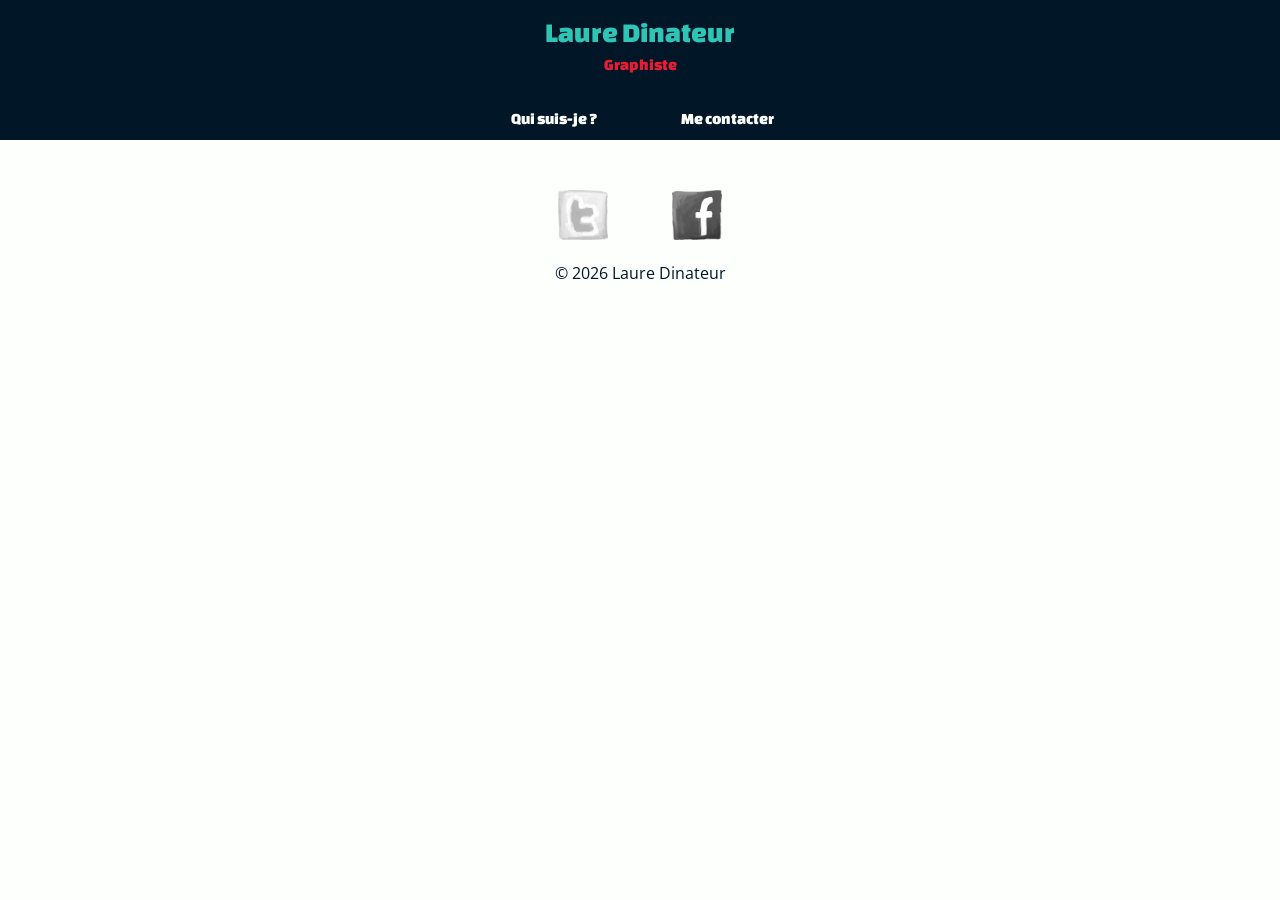
<file: index.html>
<!DOCTYPE html>
<html lang="fr">
<head>
    <!-- Encodage des caractères de la page -->
    <meta charset="utf-8">
    <!-- Ajuste la taille de la page aux différents appareils : pc, mobiles, tablettes -->
    <meta name="viewport" content="width=device-width, initial-scale=1, shrink-to-fit=no">
    <!-- Titre de la page. Visible dans l'onglet du navigateur -->
    <title>Accueil | Laure Dinateur</title>
    <!-- Auteur -->
    <meta name="author" content="Nihat Kizilkula">
    <!-- Icône de base du site : FAVICON -->
    <link rel="icon" type="image/x-icon" href="favicon.ico">
    <!-- normalize.css -->
    <link rel="stylesheet" href="css/normalize.css">
    <!-- main.css -->
    <link rel="stylesheet" href="css/main.css">
</head>
<body>
<header>
    <a href="index.html">
        <div class="nom">Laure Dinateur</div>
        <div class="metier">Graphiste</div>
    </a>
    <nav>
        <ul>
            <li><a href="index.html" class="active">Accueil</a></li>
            <li><a href="informations.html">Qui suis-je ?</a></li>
            <li><a href="contact.html">Me contacter</a></li>
        </ul>
    </nav>
</header>
<main>

</main>
<footer>
    <nav>
        <ul>
            <li>
                <a href="https://twitter.com/lauredi">
                    <img src="img/twitter-draw.png" alt="Ouvrir mon Twitter">
                </a>
            </li>

            <li>
                <a href="https://facebook.com/laure.dinateur ">
                    <img src="img/facebook-draw.png" alt="Ouvrir mon Facebook">
                </a>

            </li>
        </ul>
    </nav>
    <div>&copy; 2026 Laure Dinateur</div>
</footer>
</body>
</html>
</file>
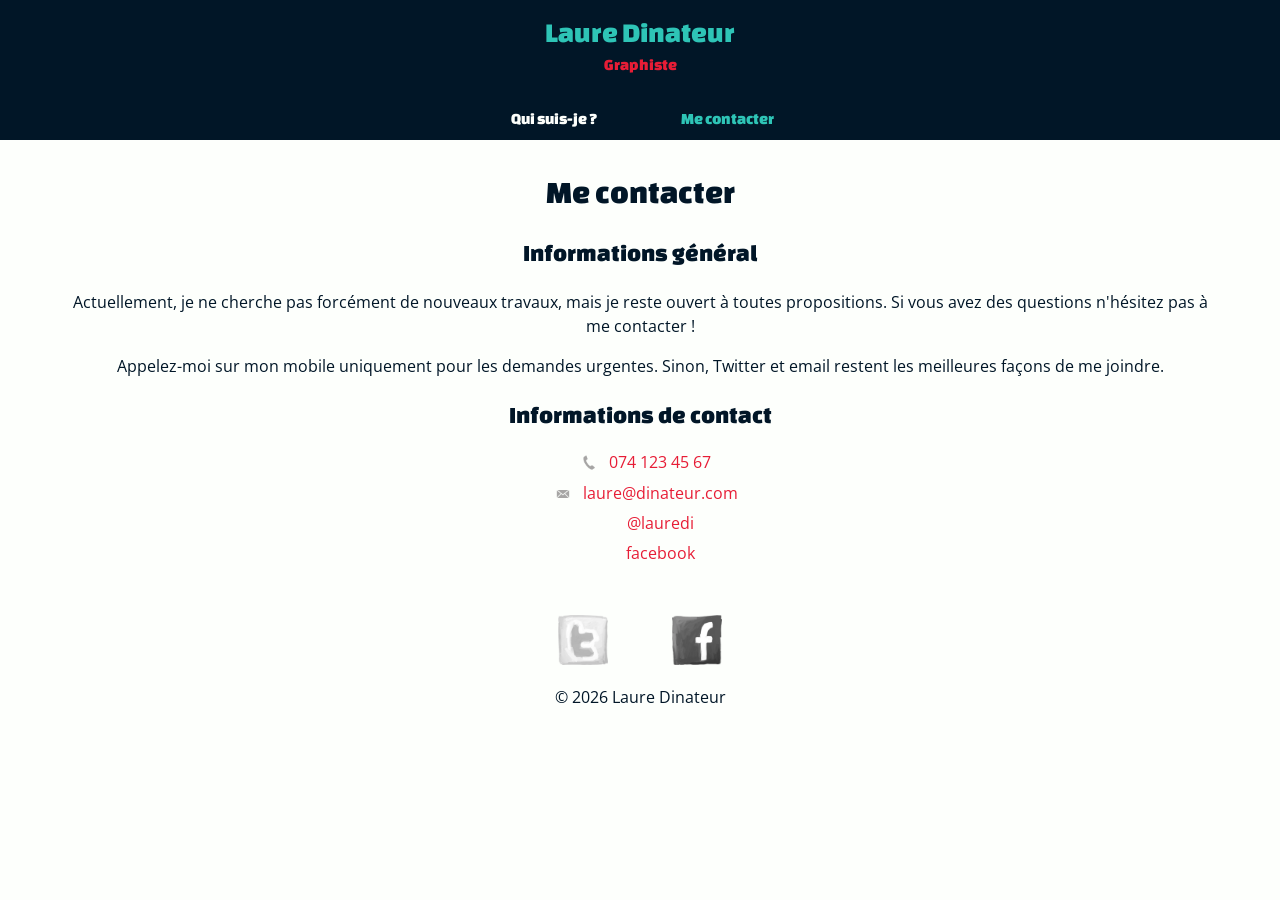
<file: contact.html>
<!DOCTYPE html>
<html lang="fr">
<head>
    <!-- Encodage des caractères de la page -->
    <meta charset="utf-8">
    <!-- Ajuste la taille de la page aux différents appareils : pc, mobiles, tablettes -->
    <meta name="viewport" content="width=device-width, initial-scale=1, shrink-to-fit=no">
    <!-- Titre de la page. Visible dans l'onglet du navigateur -->
    <title>Me contacter | Laure Dinateur</title>
    <!-- Auteur -->
    <meta name="author" content="Nihat Kizilkula">
    <!-- Icône de base du site : FAVICON -->
    <link rel="icon" type="image/x-icon" href="favicon.ico">
    <!-- normalize.css -->
    <link rel="stylesheet" href="css/normalize.css">
    <!-- main.css -->
    <link rel="stylesheet" href="css/main.css">
</head>
<body class="page-contact">
<header>
    <a href="index.html">
        <div class="nom">Laure Dinateur</div>
        <div class="metier">Graphiste</div>
    </a>
    <nav>
        <ul>
            <li><a href="index.html" class="accueil">Accueil</a></li>
            <li><a href="informations.html">Qui suis-je ?</a></li>
            <li><a class="active" href="contact.html">Me contacter</a></li>
        </ul>
    </nav>
</header>
<main>
    <h1>Me contacter</h1>
   <section class="info">
       <h2>Informations général</h2>
       <p>Actuellement, je ne cherche pas forcément de nouveaux travaux, mais je reste ouvert à toutes propositions. Si vous avez des questions n'hésitez pas à me contacter !</p>

       <p>Appelez-moi sur mon mobile uniquement pour les demandes urgentes. Sinon, Twitter et email restent les meilleures façons de me joindre.</p>
   </section>
    <section class="contact">
        <h2>Informations de contact</h2>
        <ul class="contact-info">
            <li><a href="tel:0741234567">074 123 45 67</a></li>
            <li><a href="mailto:laure@dinateur.com">laure@dinateur.com</a></li>
            <li><a href="https://twitter.com/@lauredi">@lauredi</a></li>
            <li><a href="https://facebook.com/laure.dinateur">facebook</a></li>
        </ul>
    </section>

</main>
<footer>
    <nav>
        <ul>
            <li>
                <a href="https://twitter.com/lauredi">
                    <img src="img/twitter-draw.png" alt="Ouvrir mon Twitter">
                </a>
            </li>

            <li>
                <a href="https://facebook.com/laure.dinateur ">
                    <img src="img/facebook-draw.png" alt="Ouvrir mon Facebook">
                </a>

            </li>
        </ul>
    </nav>
    <div>&copy; 2026 Laure Dinateur</div>
</footer>
</body>
</html>
</file>
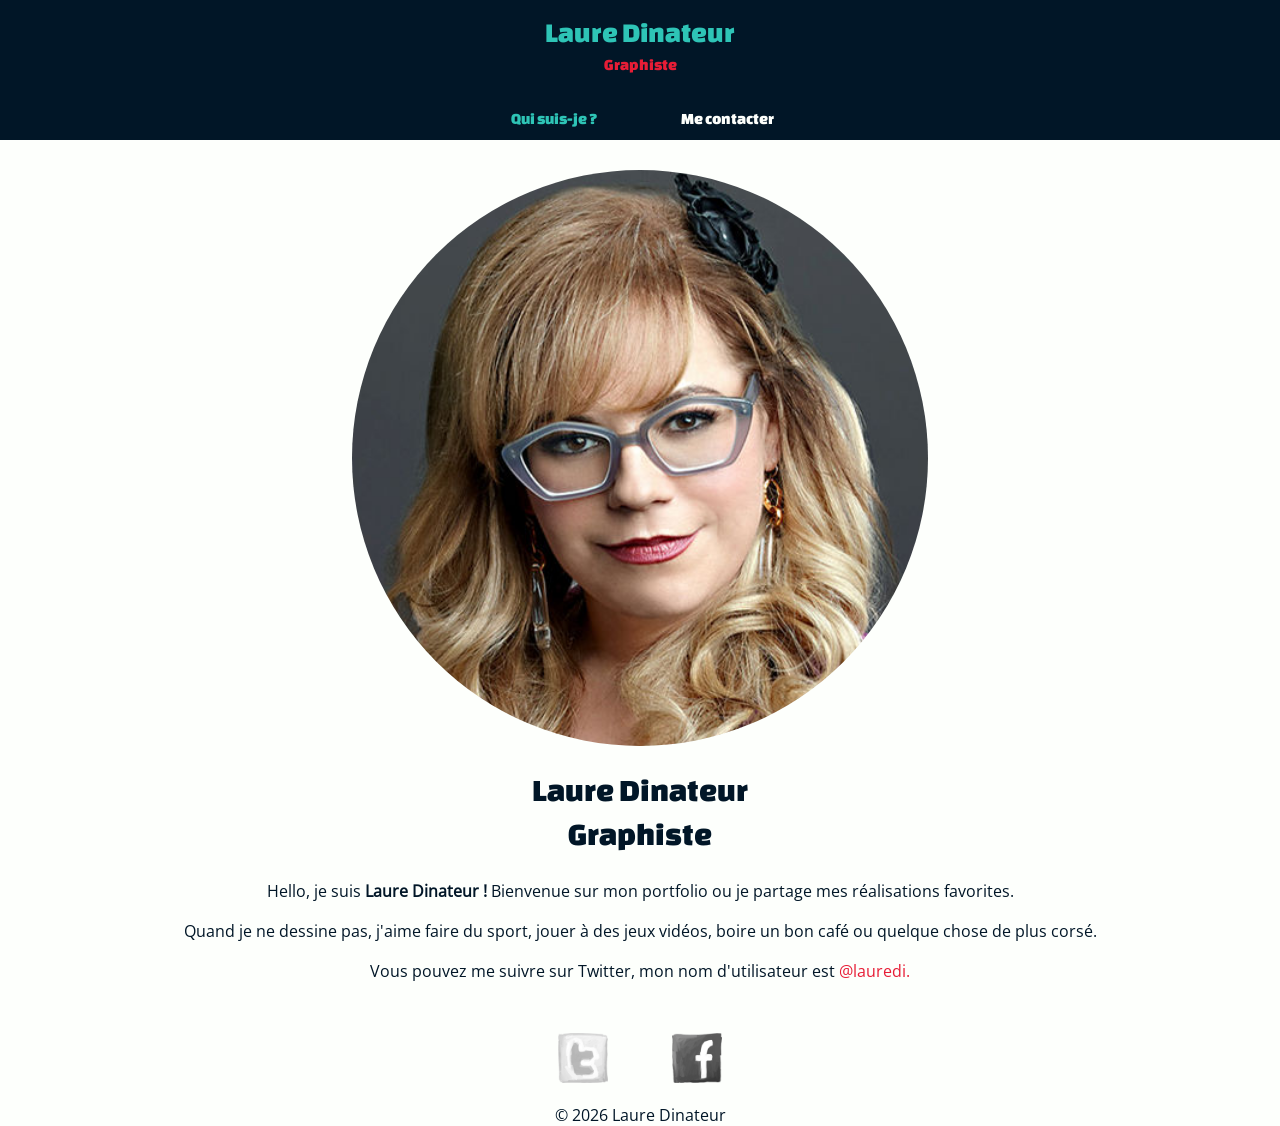
<file: informations.html>
<!DOCTYPE html>
<html lang="fr">
<head>
    <!-- Encodage des caractères de la page -->
    <meta charset="utf-8">
    <!-- Ajuste la taille de la page aux différents appareils : pc, mobiles, tablettes -->
    <meta name="viewport" content="width=device-width, initial-scale=1, shrink-to-fit=no">
    <!-- Titre de la page. Visible dans l'onglet du navigateur -->
    <title>Qui suis-je? | Laure Dinateur</title>
    <!-- Auteur -->
    <meta name="author" content="Nihat Kizilkula">
    <!-- Icône de base du site : FAVICON -->
    <link rel="icon" type="image/x-icon" href="favicon.ico">
    <!-- normalize.css -->
    <link rel="stylesheet" href="css/normalize.css">
    <!-- main.css -->
    <link rel="stylesheet" href="css/main.css">
</head>
<body class="page-infos">
<header>
    <a href="index.html">
        <div class="nom">Laure Dinateur</div>
        <div class="metier">Graphiste</div>
    </a>
    <nav>
        <ul>
            <li><a href="index.html">Accueil</a></li>
            <li><a class="active" href="informations.html">Qui suis-je ?</a></li>
            <li><a href="contact.html">Me contacter</a></li>
        </ul>
    </nav>
</header>
<main>
    <img src="img/laure-dinateur-graphiste.jpg" alt="photo de Laure Dinateur" class="profil">
    <!-- Titre principal (unique) de la page -->
    <h1>Laure Dinateur <br>
        Graphiste
    </h1>
    <p>Hello, je suis <strong>Laure Dinateur !</strong> Bienvenue sur mon portfolio ou je partage mes réalisations favorites.</p>

    <p>Quand je ne dessine pas, j'aime faire du sport, jouer à des jeux vidéos, boire un bon café ou quelque chose de plus corsé.</p>

    <p>Vous pouvez me suivre sur Twitter, mon nom d'utilisateur est <a href="https://twitter.com/@lauredi">@lauredi.</a></p>
</main>
<footer>
    <nav>
        <ul>
            <li>
                <a href="https://twitter.com/lauredi">
                <img src="img/twitter-draw.png" alt="Ouvrir mon Twitter">
                </a>
            </li>

            <li>
                <a href="https://facebook.com/laure.dinateur ">
                <img src="img/facebook-draw.png" alt="Ouvrir mon Facebook">
                </a>

            </li>
        </ul>
    </nav>
    <div>&copy; 2026 Laure Dinateur</div>
</footer>
</body>
</html>
</file>
<file: css/main.css>
/* open-sans-regular - latin */
@font-face {
    font-display: swap; /* Check https://developer.mozilla.org/en-US/docs/Web/CSS/@font-face/font-display for other options. */
    font-family: 'Open Sans';
    font-style: normal;
    font-weight: 400;
    src: url('../fonts/open-sans-v44-latin-regular.woff2') format('woff2'); /* Chrome 36+, Opera 23+, Firefox 39+, Safari 12+, iOS 10+ */
}

/* changa-one-regular - latin */
@font-face {
    font-display: swap; /* Check https://developer.mozilla.org/en-US/docs/Web/CSS/@font-face/font-display for other options. */
    font-family: 'Changa One';
    font-style: normal;
    font-weight: 400;
    src: url('../fonts/changa-one-v22-latin-regular.woff2') format('woff2'); /* Chrome 36+, Opera 23+, Firefox 39+, Safari 12+, iOS 10+ */
}

* {
    box-sizing: border-box;
}

body {
    background: #fdfffc;
    color:#011627;
    font-size: 100%;
    line-height: 1.4;
    font-family: 'Open Sans', sans-serif;
    font-weight: 400;
    text-align: center;
}
h1, h2, h3, h4, h5, h6 {
    font-family: 'Changa One', sans-serif;
    font-weight: 400;
}

.page-infos h1 {
    text-align: center;
}

.profil {
    width: 50%;
    max-width: 100%;
    margin: 0 auto;
    display: block;
    border-radius: 50%;
}

p {
    line-height: 1.5;
}


a {
    color: #e71d36;
    text-decoration: none;
}

header {
    text-align: center;
    background-color: #011627;
    padding-top: 5px;
    margin-bottom: 30px;
}

/* Nom et prenom
===========================================*/
.nom {
    font-family: 'Changa One', sans-serif;
    font-size: 1.75rem;
    line-height: 0.8;
    margin: 1rem 0;
    color: #2ec4b6;

}
/* Graphiste
===============================================*/
.metier {
    margin-top: -5px;
    font-family: 'Changa One', sans-serif;
}

.img {
    border-radius: 50%;
    width: 200px;
    height: auto;

}

header nav  {
    padding: 10px 0;
    margin-top: 20px;
}

header nav a[href="index.html"] {
    display: none;
}

header nav ul {
    padding: 0;
    margin: 0 10px;
}

header nav ul li {
    display: inline-block;
    padding: 0;
    list-style: none;
}

header nav ul li a {
    font-family: 'Changa One', sans-serif;
    font-weight: 400;
    margin: 0 30px;
    padding: 15px 10px;
    color: #fdfffc;
}

header nav ul li a:hover {
    color: #2ec4b6;
}

main {
    margin: 0 5%;
}

/* footer
==================================*/

footer {
    margin-top: 50px;
    text-align: center;
}

footer nav li {
    list-style: none;
    padding: 0;
    display: inline-block;
}

footer nav li a img {
    width: 50px;
    margin: 0 30px;
    filter: grayscale(1);
}

footer nav li a img:hover {
    filter: grayscale(0);
    transition: filter 500ms linear;
}

footer nav ul {
    padding-inline-start: 0;
}

.active {
    color: #2ec4b6;
}


/* Me contacter
====================================================================*/
.contact-info {
    list-style: none;
    padding: 0;
    margin: 0 0 0 10px;}

.contact-info li a {
    background-repeat: no-repeat;
    background-size: 20px 20px;
    background-position: 0 2px;
    padding-left: 30px;
}

.contact-info li a[href^="mailto:"] {
    background-image: url('../img/mail.png');
}

.contact-info li a[href^="tel:"] {
    background-image: url('../img/phone.png');
}

.contact-info li a[href^="https://twitter.com/:"] {
    background-image: url('../img/twitter.png');
}

.contact-info li a[href^="https://www.facebook.com/:"] {
    background-image: url('../img/facebook.png');
}

.contact-info li {
    margin-bottom: .5em;
}
</file>
